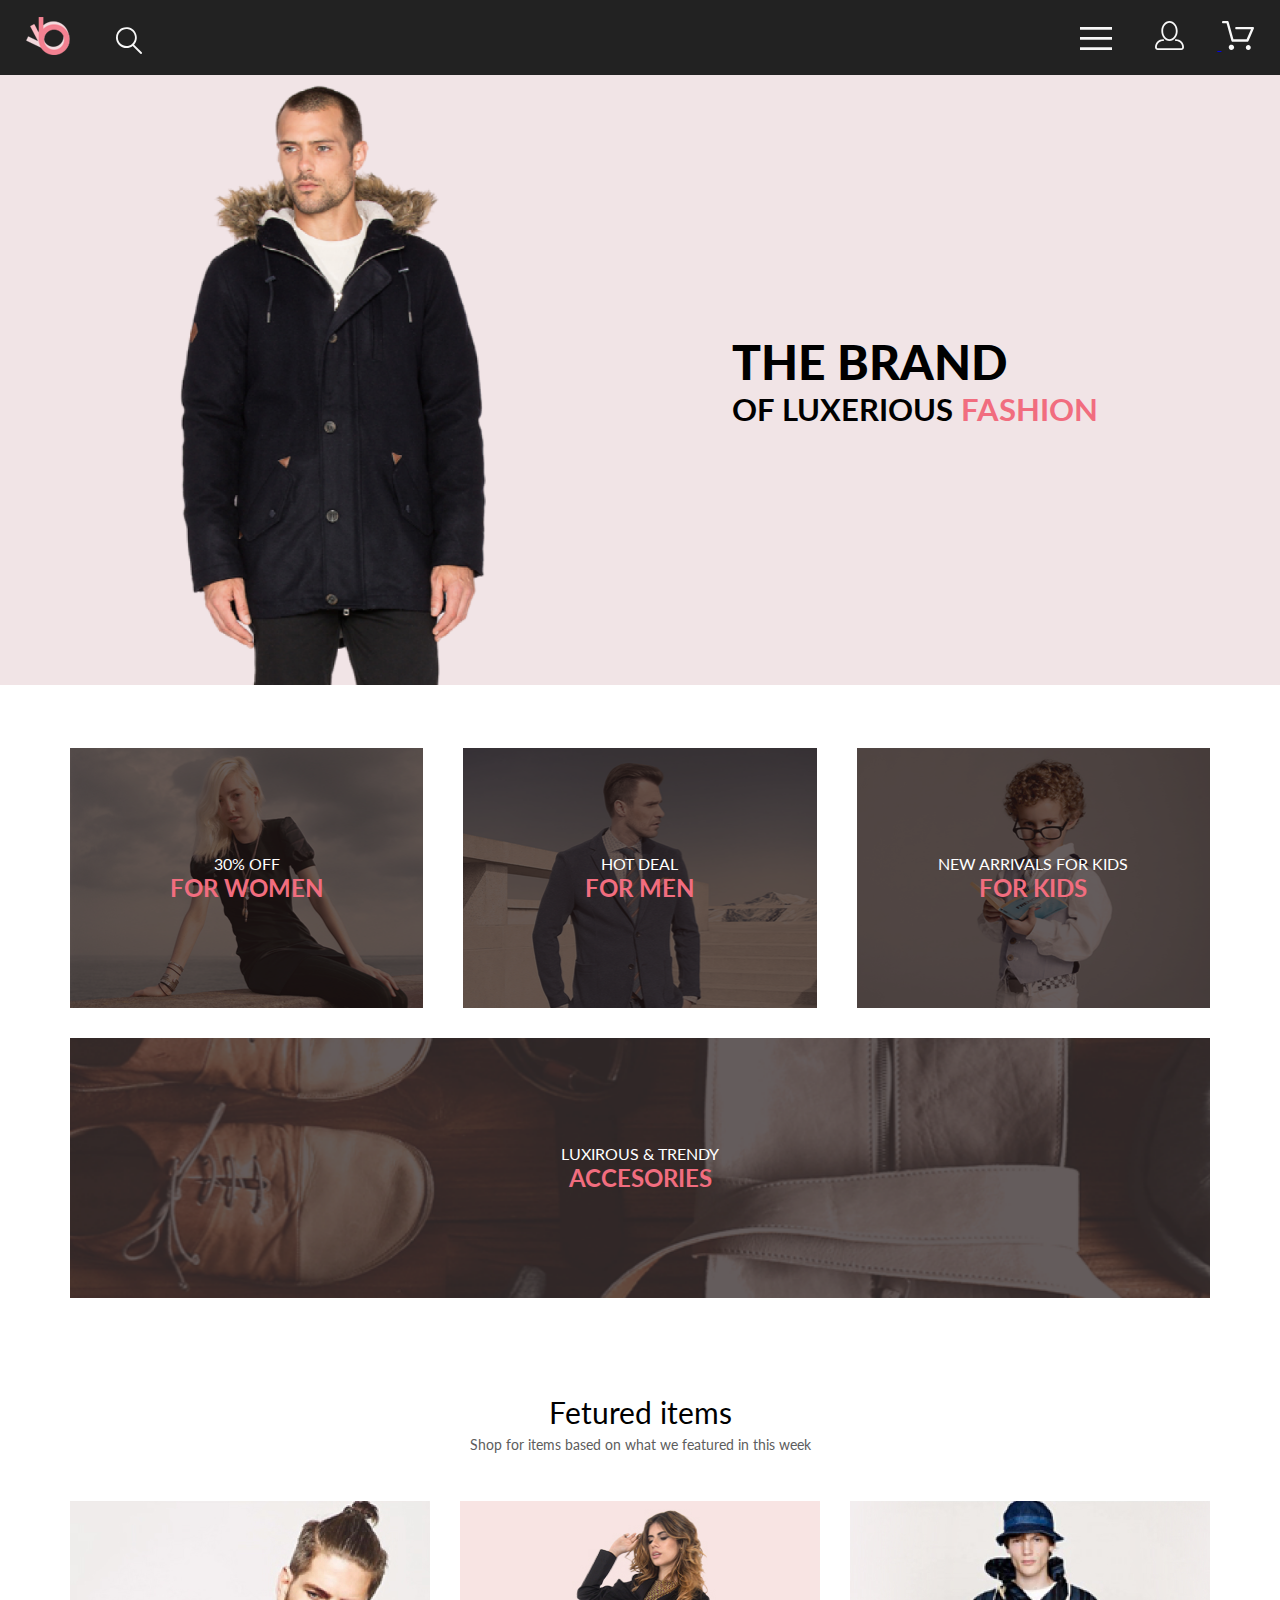
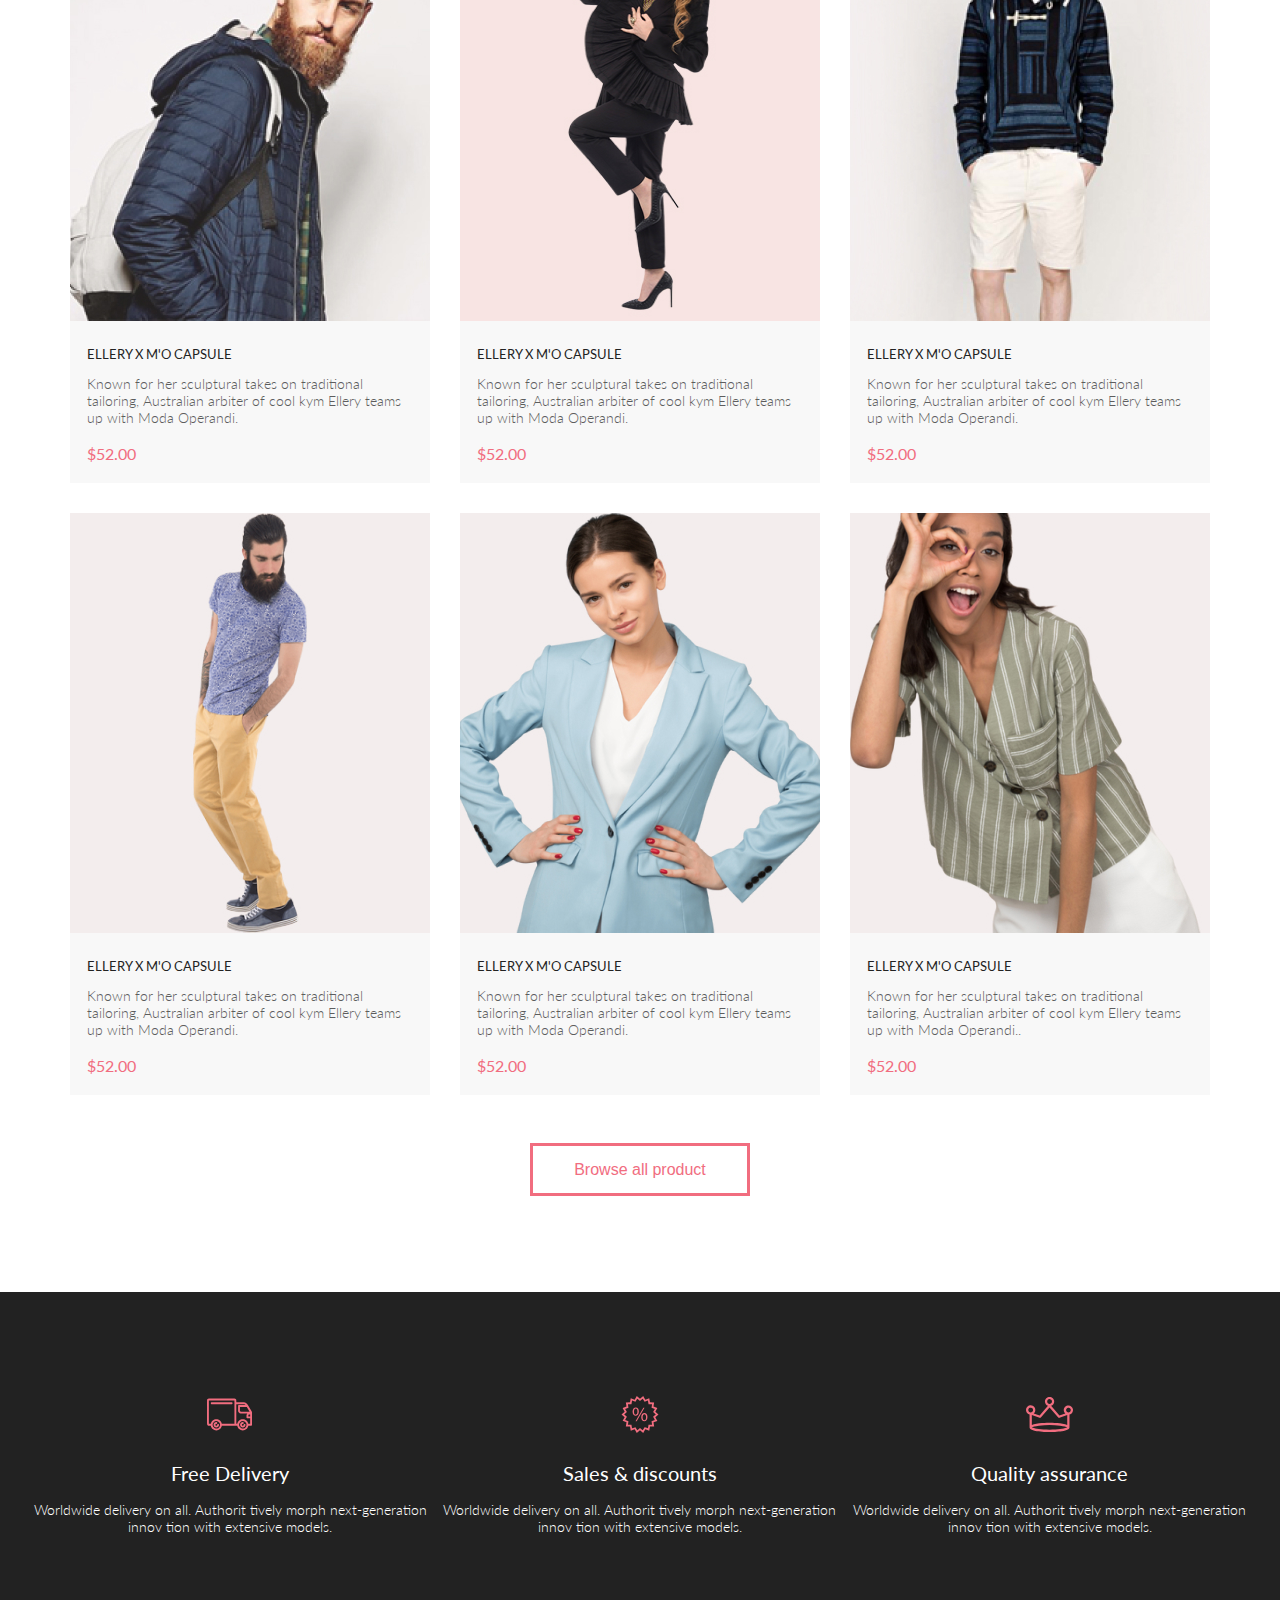
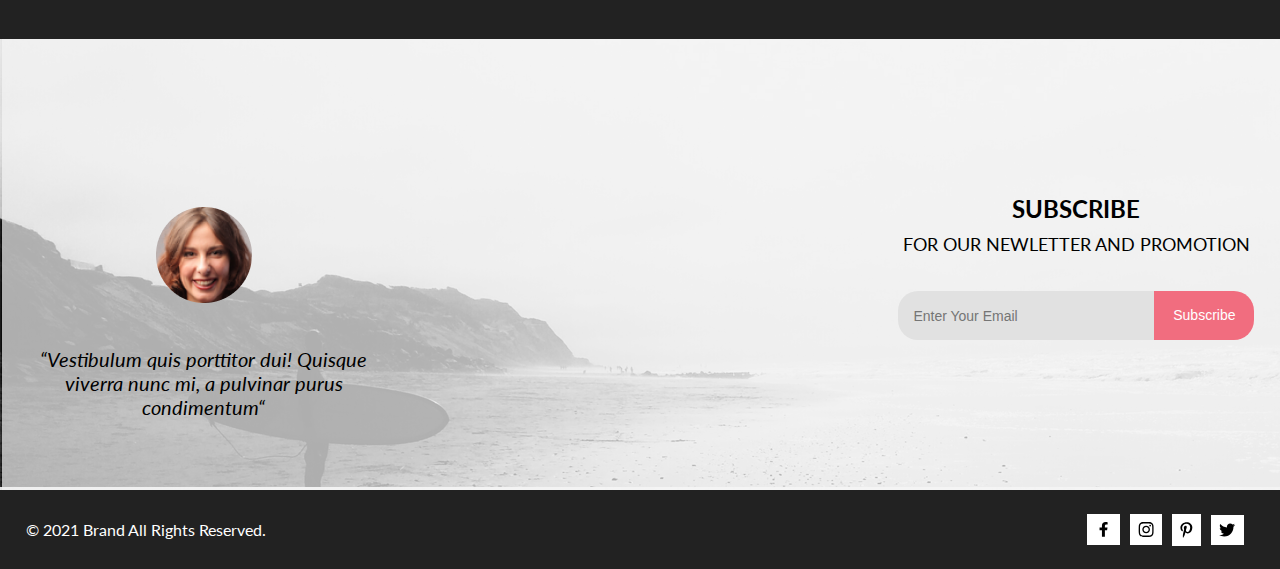
<file: index.html>
<!DOCTYPE html>
<html lang="en">

<head>
    <meta charset="UTF-8">
    <meta http-equiv="X-UA-Compatible" content="IE=edge">
    <meta name="viewport" content="width=device-width, initial-scale=1.0">
    <title>shop</title>
    <link rel="stylesheet" href="./css/style.css">
    <link rel="preconnect" href="https://fonts.gstatic.com">
    <link href="https://fonts.googleapis.com/css2?family=Lato:ital,wght@0,300;0,400;0,700;0,900;1,400&display=swap"
        rel="stylesheet">
</head>

<body>
    <header class="header">
        <div class="container header_container">
            <div>
                <img class="header_logo" src="./img/logo.svg" alt="logo" width="44" height="38">
                <svg class="header_search" width="27" height="28" viewBox="0 0 27 28"
                    xmlns="http://www.w3.org/2000/svg">
                    <path
                        d="M19.0596 17.6259C20.6713 15.8658 21.6282 13.6048 21.7698 11.2225C21.9113 8.84018 21.2288 6.48173 19.8369 4.54318C18.445 2.60463 16.4285 1.20404 14.126 0.576619C11.8234 -0.0508009 9.3751 0.13316 7.19217 1.09761C5.00923 2.06205 3.22463 3.74825 2.13804 5.87302C1.05145 7.9978 0.729054 10.4318 1.225 12.7661C1.72094 15.1005 3.00501 17.1932 4.86158 18.6927C6.71814 20.1922 9.03413 21.0072 11.4206 21.0009C13.673 21.004 15.8645 20.27 17.6606 18.9109L25.4086 26.7179C25.4941 26.807 25.5965 26.8781 25.7099 26.927C25.8232 26.9759 25.9452 27.0017 26.0686 27.0029C26.1923 27.0033 26.3148 26.9782 26.4283 26.9292C26.5419 26.8801 26.6441 26.8082 26.7286 26.7179C26.9025 26.537 26.9997 26.2958 26.9997 26.0449C26.9997 25.794 26.9025 25.5528 26.7286 25.3719L19.0596 17.6259ZM2.88662 10.5009C2.89946 8.81563 3.41094 7.17187 4.35659 5.77685C5.30224 4.38183 6.63972 3.29801 8.20044 2.662C9.76115 2.02599 11.4752 1.86627 13.1266 2.20298C14.7779 2.53969 16.2926 3.35775 17.4797 4.55404C18.6668 5.75033 19.4732 7.27129 19.7972 8.92519C20.1212 10.5791 19.9483 12.2919 19.3002 13.8476C18.6522 15.4034 17.5581 16.7325 16.1559 17.6674C14.7536 18.6023 13.1059 19.1011 11.4206 19.1009C9.14916 19.0901 6.97482 18.1784 5.37484 16.566C3.77486 14.9537 2.87998 12.7724 2.88662 10.5009Z" />
                </svg>

            </div>
            <div>
                <button type="button" class="header_button">
                    <svg class="header_button-burger" width="32" height="23" viewBox="0 0 32 23"
                        xmlns="http://www.w3.org/2000/svg">
                        <path d="M0 23V20.31H32V23H0ZM0 12.76V10.07H32V12.76H0ZM0 2.69V0H32V2.69H0Z" />
                    </svg>

                </button>
                <a href="./registration.html"><svg class="header_link" width="29" height="29" viewBox="0 0 29 29"
                        xmlns="http://www.w3.org/2000/svg">
                        <path
                            d="M14.5 19.937C19 19.937 22.656 15.464 22.656 9.968C22.656 4.472 19 0 14.5 0C13.3631 0.0217413 12.2463 0.303398 11.2351 0.823397C10.2239 1.34339 9.34507 2.08794 8.66602 3C7.12663 4.99573 6.30819 7.45381 6.34399 9.974C6.34399 15.465 10 19.937 14.5 19.937ZM14.5 1.813C18 1.813 20.844 5.472 20.844 9.969C20.844 14.466 17.998 18.125 14.5 18.125C11.002 18.125 8.15603 14.465 8.15503 9.969C8.15403 5.473 11 1.813 14.5 1.813ZM20.844 18.125C20.6036 18.125 20.373 18.2205 20.203 18.3905C20.033 18.5605 19.9375 18.7911 19.9375 19.0315C19.9375 19.2719 20.033 19.5025 20.203 19.6725C20.373 19.8425 20.6036 19.938 20.844 19.938C22.526 19.9399 24.1386 20.6088 25.3279 21.7982C26.5172 22.9875 27.1861 24.6 27.188 26.282C27.1875 26.5221 27.0918 26.7523 26.922 26.9221C26.7522 27.0918 26.5221 27.1875 26.282 27.188H2.71997C2.47985 27.1875 2.24975 27.0918 2.07996 26.9221C1.91016 26.7523 1.81449 26.5221 1.81396 26.282C1.81608 24.6001 2.48517 22.9877 3.67444 21.7985C4.86371 20.6092 6.47608 19.9401 8.15796 19.938C8.39824 19.938 8.62868 19.8425 8.79858 19.6726C8.96849 19.5027 9.06396 19.2723 9.06396 19.032C9.06396 18.7917 8.96849 18.5613 8.79858 18.3914C8.62868 18.2215 8.39824 18.126 8.15796 18.126C5.99541 18.1279 3.92201 18.9875 2.39258 20.5164C0.863144 22.0453 0.00264777 24.1185 0 26.281C0.000794067 27.0019 0.287502 27.693 0.797241 28.2027C1.30698 28.7125 1.99811 28.9992 2.71899 29H26.282C27.0027 28.9989 27.6936 28.7121 28.2031 28.2024C28.7126 27.6927 28.9992 27.0017 29 26.281C28.9974 24.1187 28.1372 22.0457 26.6083 20.5168C25.0793 18.9878 23.0063 18.1276 20.844 18.125Z" />
                    </svg>
                </a>
                <a href="./cart.html"><svg class="header_basret" width="33" height="29" viewBox="0 0 33 29"
                        xmlns="http://www.w3.org/2000/svg">
                        <path
                            d="M27.199 29C26.5512 28.9738 25.9396 28.6948 25.4952 28.2227C25.0509 27.7506 24.8094 27.1232 24.8225 26.475C24.8356 25.8269 25.1023 25.2097 25.5653 24.7559C26.0283 24.3022 26.6508 24.048 27.2991 24.048C27.9474 24.048 28.5697 24.3022 29.0327 24.7559C29.4957 25.2097 29.7624 25.8269 29.7755 26.475C29.7886 27.1232 29.5471 27.7506 29.1028 28.2227C28.6585 28.6948 28.0468 28.9738 27.399 29H27.199ZM7.75098 26.32C7.75098 25.79 7.90815 25.2718 8.20264 24.8311C8.49712 24.3904 8.91569 24.0469 9.4054 23.844C9.8951 23.6412 10.434 23.5881 10.9539 23.6915C11.4737 23.7949 11.9512 24.0502 12.326 24.425C12.7009 24.7998 12.9562 25.2773 13.0596 25.7972C13.163 26.317 13.1098 26.8559 12.907 27.3456C12.7041 27.8353 12.3606 28.2539 11.9199 28.5483C11.4792 28.8428 10.9611 29 10.431 29C10.0789 29.0003 9.73017 28.9311 9.40479 28.7966C9.0794 28.662 8.78374 28.4646 8.53467 28.2158C8.28559 27.9669 8.08805 27.6713 7.95325 27.3461C7.81844 27.0208 7.74902 26.6721 7.74902 26.32H7.75098ZM11.551 20.686C11.2916 20.6868 11.039 20.6024 10.8322 20.4457C10.6253 20.2891 10.4756 20.0689 10.406 19.819L5.573 2.36401H2.18005C1.86657 2.36401 1.56591 2.23947 1.34424 2.01781C1.12257 1.79614 0.998047 1.49549 0.998047 1.18201C0.998047 0.868519 1.12257 0.567873 1.34424 0.346205C1.56591 0.124537 1.86657 5.81268e-06 2.18005 5.81268e-06H6.46106C6.72055 -0.00080736 6.97309 0.0837201 7.17981 0.240568C7.38653 0.397416 7.53589 0.617884 7.60498 0.868006L12.438 18.323H25.616L29.999 8.27501H15.399C15.2409 8.27961 15.0834 8.25242 14.9359 8.19507C14.7884 8.13771 14.6539 8.05134 14.5404 7.94108C14.4269 7.83082 14.3366 7.69891 14.275 7.55315C14.2134 7.40739 14.1816 7.25075 14.1816 7.0925C14.1816 6.93426 14.2134 6.77762 14.275 6.63186C14.3366 6.4861 14.4269 6.35419 14.5404 6.24393C14.6539 6.13367 14.7884 6.0473 14.9359 5.98994C15.0834 5.93259 15.2409 5.90541 15.399 5.91001H31.812C32.0077 5.90996 32.2003 5.95866 32.3724 6.05172C32.5446 6.14478 32.6908 6.27926 32.798 6.44301C32.9058 6.60729 32.9714 6.79569 32.9889 6.99145C33.0063 7.18721 32.9752 7.38424 32.8981 7.565L27.493 19.977C27.4007 20.1876 27.249 20.3668 27.0565 20.4927C26.864 20.6186 26.6391 20.6858 26.4091 20.686H11.551Z" />
                    </svg>
                </a>
            </div>
        </div>
        <nav class="header_navigation">
            <h2 class="header-titlle">menu</h2>
            <ul class="header_navigation-list">
                <li><a class="header_sub-title" href="#">man</a>
                    <ul>
                        <li>accessories</li>
                        <li>bags</li>
                        <li>denim</li>
                        <li>t-shirts</li>
                    </ul>
                </li>
            </ul>
            <ul>
                <li><a href="#">woman</a>
                    <ul>
                        <li>accessories</li>
                        <li>jackets & coats</li>
                        <li>polos</li>
                        <li>t-shirts</li>
                        <li>shirts</li>
                    </ul>
                </li>
            </ul>
            <ul>
                <li><a href="#">kids</a>
                    <ul>
                        <li>accessories</li>
                        <li>jackets & coats</li>
                        <li>polos</li>
                        <li>t-shirts</li>
                        <li>shirts</li>
                        <li>bags</li>
                    </ul>
                </li>
            </ul>
        </nav>
    </header>

    <main>
        <section class="brand">
            <img class="brand_img" src="./img/man.png" alt="man" width="800" height="764">
            <div class="brand_title-container">
                <h1 class="brand_title"> the brand <span class="brand_sub-title"> of luxerious <span
                            class="brand_pink-sub-title"> fashion</span></span></h1>

            </div>
        </section>

        <section class=" container promotions">
            <h2 class="visually-hidden">stock</h2>
            <ul class="promotions_list">
                <li class="promotions_item promotions_item--women">

                    <p class="promotions_text"> 30% off </p>
                    <h3 class="promotions_title"> for women</h3>
                </li>

                <li class="promotions_item promotions_item--men">
                    <p class="promotions_text">hot deal </p>
                    <h3 class="promotions_title">for men</h3>
                </li>

                <li class="promotions_item promotions_item--kids">
                    <p class="promotions_text">new arrivals for kids </p>
                    <h3 class="promotions_title">for kids</h3>
                </li>

                <li class="promotions_item promotions_item--accesories">
                    <p class="promotions_text">luxirous & trendy </p>
                    <h3 class="promotions_title">accesories</h3>
                </li>
            </ul>
        </section>

        <section class="products container">
            <h2 class="products_title">Fetured items</h2>
            <div>
                <p class="products_text">Shop for items based on what we featured in this week</p>

            </div>
            <ul class="products_list">
                <li class="products_item product">
                    <a href="./commodity.html"><img class="product_img" src="./img/product1.jpg" alt="product1"
                            width="360" height="420"></a>
                    <div class="product_description">
                        <h4 class="product_title">ellery x m'o capsule</h4>
                        <p class="product_text">Known for her sculptural takes on traditional tailoring, Australian
                            arbiter
                            of cool kym Ellery
                            teams
                            up with Moda Operandi.</p>
                        <p class="product_price">$52.00</p>
                    </div>
                </li>
                <li class="products_item product">
                    <div class="product_img-cart">
                        <div> <img class="product_img" src="./img/product2.jpg" alt="product2" width="360" height="420">
                        </div>

                        <div class="product_button-overlay">
                            <button class="product_button">Add to Cart</button>
                        </div>
                    </div>
                    <div class="product_description">
                        <h4 class="product_title">ellery x m'o capsule</h4>
                        <p class="product_text">Known for her sculptural takes on traditional tailoring, Australian
                            arbiter
                            of cool kym Ellery
                            teams
                            up with Moda Operandi.</p>
                        <p class="product_price">$52.00</p>
                    </div>

                </li>
                <li class="products_item product">
                    <img class="product_img" src="./img/product3.jpg" alt="product3" width="360" height="420">

                    <div class="product_description">
                        <h4 class="product_title">ellery x m'o capsule</h4>
                        <p class="product_text">Known for her sculptural takes on traditional tailoring, Australian
                            arbiter
                            of cool kym Ellery
                            teams
                            up with Moda Operandi.</p>
                        <p class="product_price">$52.00</p>
                    </div>
                </li>
                <li class="products_item product">
                    <img class="product_img" src="./img/product4.jpg" alt="product4" width="360" height="420">
                    <div class="product_description">
                        <h4 class="product_title">ellery x m'o capsule</h4>
                        <p class="product_text">Known for her sculptural takes on traditional tailoring, Australian
                            arbiter
                            of cool kym Ellery
                            teams
                            up with Moda Operandi.</p>
                        <p class="product_price">$52.00</p>
                    </div>
                </li>
                <li class="products_item product">
                    <img class="product_img" src="./img/product5.jpg" alt="product5" width="360" height="420">
                    <div class="product_description">
                        <h4 class="product_title">ellery x m'o capsule</h4>
                        <p class="product_text">Known for her sculptural takes on traditional tailoring, Australian
                            arbiter
                            of cool kym Ellery
                            teams
                            up with Moda Operandi.</p>
                        <p class="product_price">$52.00</p>
                    </div>
                </li>
                <li class="products_item product">
                    <img class="product_img" src="./img/product6.jpg" alt="product6" width="360" height="420">
                    <div class="product_description">
                        <h4 class="product_title">ellery x m'o capsule</h4>
                        <p class="product_text">Known for her sculptural takes on traditional tailoring, Australian
                            arbiter
                            of cool kym Ellery
                            teams
                            up with Moda Operandi..</p>
                        <p class="product_price">$52.00</p>
                    </div>
                </li>
            </ul>
            <div class="products_button_bt">
                <button type="button" class="products_button">Вrowse all product</button>
            </div>
        </section>

        <section class="information">
            <h2 class="visually-hidden">information</h2>
            <ul class="information-list container">
                <li class="information-item">
                    <div class="information-description_img">
                        <img class="information-img" src="./img/car.svg" alt="car" width="46" height="37">
                    </div>
                    <div class="information-description">
                        <p class="information-title">Free Delivery</p>
                        <p class="information-text">Worldwide delivery on all. Authorit tively morph next-generation
                            innov
                            tion with extensive
                            models.</p>
                    </div>
                </li>
                <li class="information-item">
                    <div class="information-description_img">
                        <img class="information-img" src="./img/percent.svg" alt="percent" width="40" height="37">
                    </div>
                    <div class="information-description">
                        <p class="information-title">Sales & discounts</p>
                        <p class="information-text">Worldwide delivery on all. Authorit tively morph next-generation
                            innov
                            tion with extensive
                            models.</p>
                    </div>
                </li>
                <li class="information-item">
                    <div class="information-description_img">
                        <img class="information-img" src="./img/crown.svg" alt="crown" width="48" height="37">
                    </div>
                    <div class="information-description">
                        <p class="information-title">Quality assurance</p>
                        <p class="information-text">Worldwide delivery on all. Authorit tively morph next-generation
                            innov
                            tion with extensive
                            models.</p>
                    </div>
                </li>
            </ul>
        </section>
    </main>

    <footer class="footer">
        <div class="footer-container">
            <div class="container footer-container_items">
                <div class="footer-review">
                    <img class="footer-img" src="./img/review.png" alt="review" width="96" height="96">
                    <p class="footer-title">“Vestibulum quis porttitor dui! Quisque viverra nunc mi, a pulvinar
                        purus
                        condimentum“</p>
                </div>

                <div class="footer-connection">
                    <p class="footer-text_title">subscribe</p>
                    <p class="footer-text">for our newletter and promotion</p>
                    <div class="footer-form">

                        <input class="footer-form_input" type="email" name="email" id="subscribeEmail"
                            placeholder="Enter Your Email" required>
                        <button class="footer-form_button">Subscribe</button>
                    </div>
                </div>
            </div>
        </div>


        <div class="footer-copyrigh">
            <div class="footer-copyrigh_container container ">
                <div class="footer-copyright_text ">
                    <p>&copy; 2021 Brand All Rights Reserved.</p>
                </div>

                <div class="footer-network">

                    <svg class="footer-icon" width="17" height="15" viewBox="0 0 9 15"
                        xmlns="http://www.w3.org/2000/svg">
                        <path
                            d="M8.08836 8.28L8.50686 5.61602H5.89022V3.88729C5.89022 3.15847 6.25574 2.44806 7.42765 2.44806H8.61722V0.179975C8.61722 0.179975 7.53772 0 6.50561 0C4.35073 0 2.9422 1.27593 2.9422 3.5857V5.61602H0.546875V8.28H2.9422V14.72H5.89022V8.28H8.08836Z" />
                    </svg>
                    <svg class="footer-icon" width="16" height="15" viewBox="0 0 16 15"
                        xmlns="http://www.w3.org/2000/svg">
                        <path
                            d="M8.13897 3.68159C6.02383 3.68159 4.31774 5.38491 4.31774 7.49663C4.31774 9.60835 6.02383 11.3117 8.13897 11.3117C10.2541 11.3117 11.9602 9.60835 11.9602 7.49663C11.9602 5.38491 10.2541 3.68159 8.13897 3.68159ZM8.13897 9.9769C6.77211 9.9769 5.65467 8.8646 5.65467 7.49663C5.65467 6.12866 6.76878 5.01636 8.13897 5.01636C9.50915 5.01636 10.6233 6.12866 10.6233 7.49663C10.6233 8.8646 9.50583 9.9769 8.13897 9.9769ZM13.0078 3.52554C13.0078 4.02026 12.6087 4.41538 12.1165 4.41538C11.621 4.41538 11.2252 4.01694 11.2252 3.52554C11.2252 3.03413 11.6243 2.63569 12.1165 2.63569C12.6087 2.63569 13.0078 3.03413 13.0078 3.52554ZM15.5386 4.42866C15.4821 3.23667 15.2094 2.18081 14.3347 1.31089C13.4634 0.440967 12.4058 0.168701 11.2119 0.108936C9.9814 0.039209 6.29321 0.039209 5.0627 0.108936C3.8721 0.165381 2.81453 0.437646 1.93987 1.30757C1.06522 2.17749 0.795836 3.23335 0.735973 4.42534C0.666134 5.65386 0.666134 9.33608 0.735973 10.5646C0.79251 11.7566 1.06522 12.8124 1.93987 13.6824C2.81453 14.5523 3.86878 14.8246 5.0627 14.8843C6.29321 14.9541 9.9814 14.9541 11.2119 14.8843C12.4058 14.8279 13.4634 14.5556 14.3347 13.6824C15.2061 12.8124 15.4788 11.7566 15.5386 10.5646C15.6085 9.33608 15.6085 5.65718 15.5386 4.42866ZM13.949 11.8828C13.6895 12.5335 13.1874 13.0349 12.5322 13.2972C11.5511 13.6857 9.22314 13.596 8.13897 13.596C7.05479 13.596 4.72348 13.6824 3.74573 13.2972C3.09389 13.0382 2.59171 12.5369 2.32898 11.8828C1.93987 10.9033 2.02967 8.57905 2.02967 7.49663C2.02967 6.41421 1.9432 4.08667 2.32898 3.1105C2.58838 2.45972 3.09056 1.95835 3.74573 1.69604C4.7268 1.30757 7.05479 1.39722 8.13897 1.39722C9.22314 1.39722 11.5545 1.31089 12.5322 1.69604C13.184 1.95503 13.6862 2.4564 13.949 3.1105C14.3381 4.08999 14.2483 6.41421 14.2483 7.49663C14.2483 8.57905 14.3381 10.9066 13.949 11.8828Z" />
                    </svg>
                    <svg class="footer-icon" width="13" height="16" viewBox="0 0 13 16"
                        xmlns="http://www.w3.org/2000/svg">
                        <path
                            d="M6.74032 0.203125C3.55564 0.203125 0.408203 2.34063 0.408203 5.8C0.408203 8 1.63738 9.25 2.38233 9.25C2.68963 9.25 2.86655 8.3875 2.86655 8.14375C2.86655 7.85313 2.13091 7.23438 2.13091 6.025C2.13091 3.5125 4.03055 1.73125 6.4889 1.73125C8.60271 1.73125 10.1671 2.94062 10.1671 5.1625C10.1671 6.82187 9.50597 9.93437 7.36422 9.93437C6.59133 9.93437 5.93018 9.37187 5.93018 8.56563C5.93018 7.38438 6.74963 6.24062 6.74963 5.02187C6.74963 2.95312 3.835 3.32812 3.835 5.82812C3.835 6.35313 3.90018 6.93437 4.13298 7.4125C3.70463 9.26875 2.82931 12.0344 2.82931 13.9469C2.82931 14.5375 2.91311 15.1188 2.96899 15.7094C3.07452 15.8281 3.02175 15.8156 3.18316 15.7563C4.74757 13.6 4.69169 13.1781 5.3994 10.3562C5.78119 11.0875 6.76826 11.4812 7.55046 11.4812C10.8469 11.4812 12.3275 8.24688 12.3275 5.33125C12.3275 2.22813 9.66427 0.203125 6.74032 0.203125Z" />
                    </svg>
                    <svg class="footer-icon" width="17" height="14" viewBox="0 0 17 14"
                        xmlns="http://www.w3.org/2000/svg">
                        <path
                            d="M14.417 3.74052C14.427 3.88264 14.427 4.0248 14.427 4.16692C14.427 8.50192 11.1498 13.4969 5.15986 13.4969C3.31448 13.4969 1.60022 12.9588 0.158203 12.0248C0.420396 12.0552 0.67247 12.0654 0.944752 12.0654C2.46741 12.0654 3.8691 11.5476 4.98843 10.6644C3.5565 10.6339 2.3565 9.68977 1.94305 8.39027C2.14475 8.4207 2.34642 8.44102 2.5582 8.44102C2.85063 8.44102 3.14308 8.40039 3.41533 8.32936C1.92291 8.02477 0.803551 6.70498 0.803551 5.11108V5.07048C1.23715 5.31414 1.74139 5.46642 2.2758 5.4867C1.39849 4.89786 0.823727 3.8928 0.823727 2.75573C0.823727 2.14661 0.985041 1.58823 1.26741 1.10092C2.87077 3.09077 5.28086 4.39023 7.98334 4.53239C7.93293 4.28873 7.90266 4.03495 7.90266 3.78114C7.90266 1.97402 9.35477 0.501953 11.1598 0.501953C12.0976 0.501953 12.9446 0.897891 13.5396 1.53748C14.2757 1.39536 14.9816 1.12123 15.6068 0.745609C15.3648 1.50705 14.8505 2.14664 14.1749 2.5527C14.8304 2.48167 15.4657 2.29889 16.0505 2.04511C15.6069 2.69483 15.0522 3.27348 14.417 3.74052Z" />
                    </svg>

                </div>
            </div>
        </div>
    </footer>
</body>

</html>
</file>
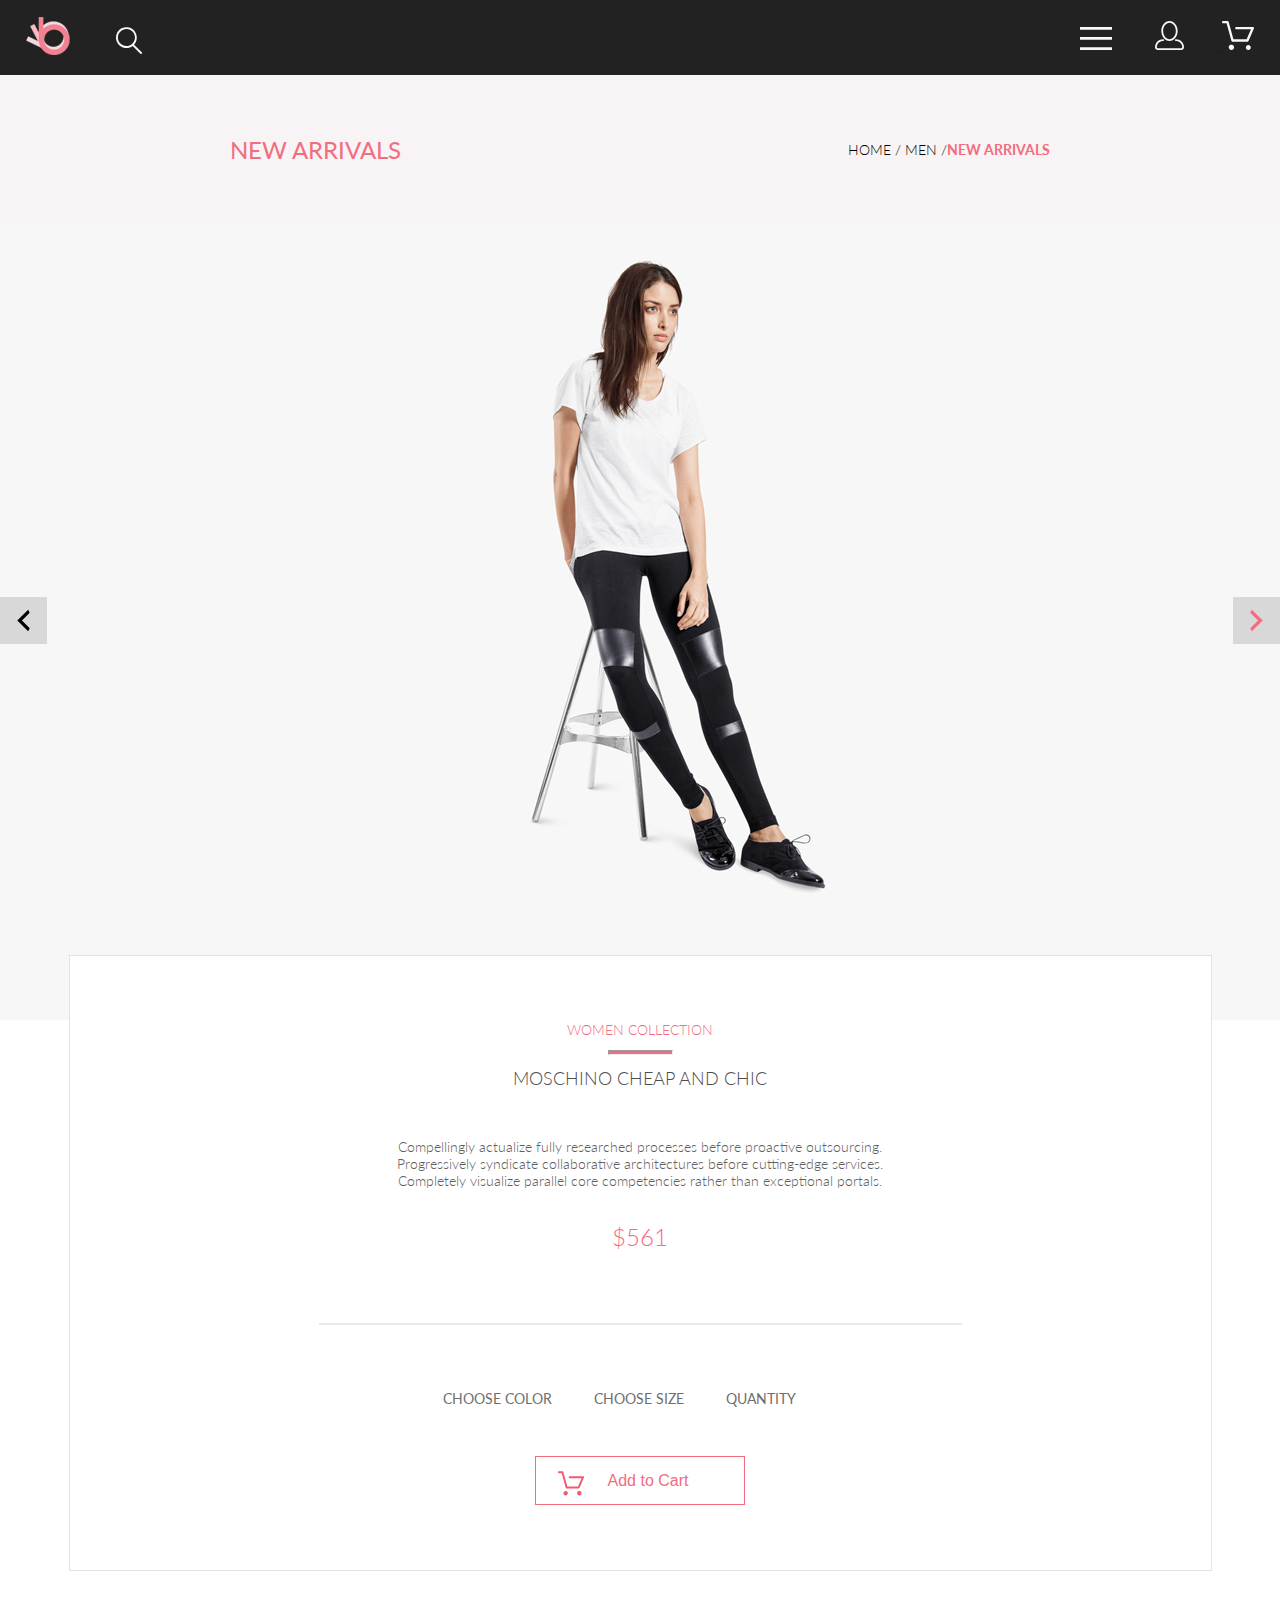
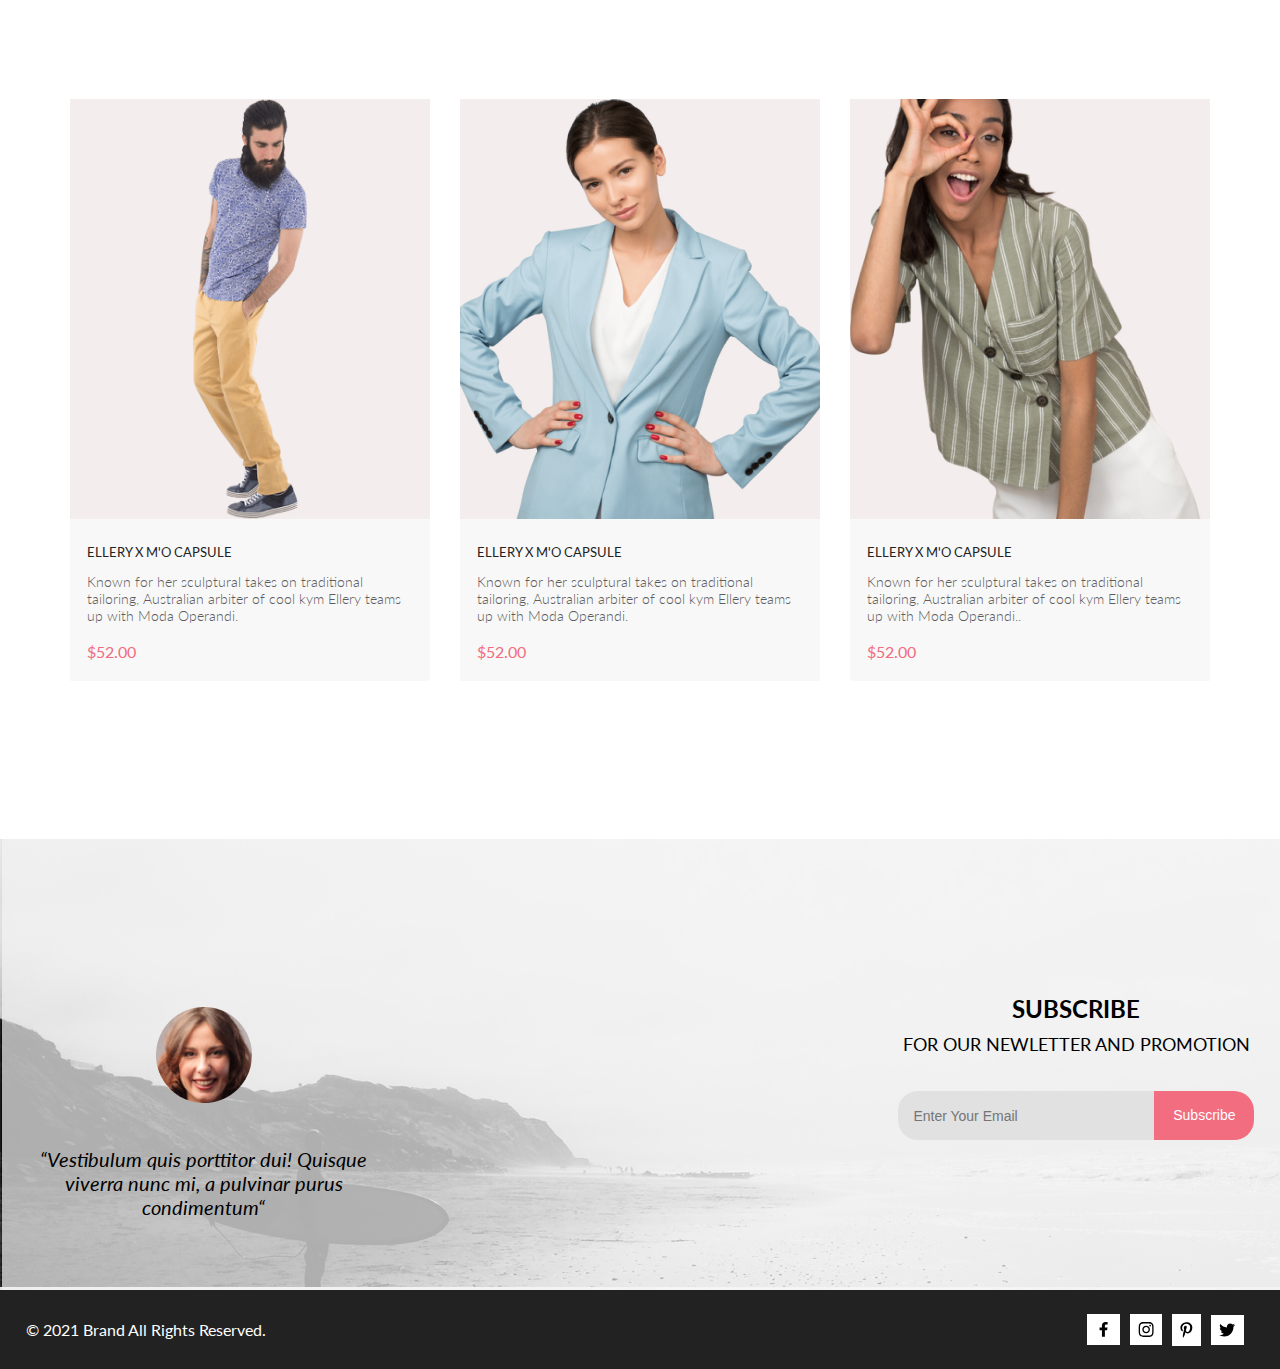
<file: commodity.html>
<!DOCTYPE html>
<html lang="en">

<head>
    <meta charset="UTF-8">
    <meta http-equiv="X-UA-Compatible" content="IE=edge">
    <meta name="viewport" content="width=device-width, initial-scale=1.0">
    <title>shop</title>
    <link rel="stylesheet" href="./css/reset.css">
    <link rel="stylesheet" href="./css/style.css">
    <link rel="preconnect" href="https://fonts.gstatic.com">
    <link href="https://fonts.googleapis.com/css2?family=Lato:ital,wght@0,300;0,400;0,700;0,900;1,400&display=swap"
        rel="stylesheet">
</head>

<body>
    <header class="header">
        <div class="container header_container">
            <div>
                <a href="./index.html"> <img class="header_logo" src="./img/logo.svg" alt="logo" width="44"
                        height="38"></a>
                <svg class="header_search" width="27" height="28" viewBox="0 0 27 28"
                    xmlns="http://www.w3.org/2000/svg">
                    <path
                        d="M19.0596 17.6259C20.6713 15.8658 21.6282 13.6048 21.7698 11.2225C21.9113 8.84018 21.2288 6.48173 19.8369 4.54318C18.445 2.60463 16.4285 1.20404 14.126 0.576619C11.8234 -0.0508009 9.3751 0.13316 7.19217 1.09761C5.00923 2.06205 3.22463 3.74825 2.13804 5.87302C1.05145 7.9978 0.729054 10.4318 1.225 12.7661C1.72094 15.1005 3.00501 17.1932 4.86158 18.6927C6.71814 20.1922 9.03413 21.0072 11.4206 21.0009C13.673 21.004 15.8645 20.27 17.6606 18.9109L25.4086 26.7179C25.4941 26.807 25.5965 26.8781 25.7099 26.927C25.8232 26.9759 25.9452 27.0017 26.0686 27.0029C26.1923 27.0033 26.3148 26.9782 26.4283 26.9292C26.5419 26.8801 26.6441 26.8082 26.7286 26.7179C26.9025 26.537 26.9997 26.2958 26.9997 26.0449C26.9997 25.794 26.9025 25.5528 26.7286 25.3719L19.0596 17.6259ZM2.88662 10.5009C2.89946 8.81563 3.41094 7.17187 4.35659 5.77685C5.30224 4.38183 6.63972 3.29801 8.20044 2.662C9.76115 2.02599 11.4752 1.86627 13.1266 2.20298C14.7779 2.53969 16.2926 3.35775 17.4797 4.55404C18.6668 5.75033 19.4732 7.27129 19.7972 8.92519C20.1212 10.5791 19.9483 12.2919 19.3002 13.8476C18.6522 15.4034 17.5581 16.7325 16.1559 17.6674C14.7536 18.6023 13.1059 19.1011 11.4206 19.1009C9.14916 19.0901 6.97482 18.1784 5.37484 16.566C3.77486 14.9537 2.87998 12.7724 2.88662 10.5009Z" />
                </svg>

            </div>
            <div>
                <button type="button" class="header_button">
                    <svg class="header_button-burger" width="32" height="23" viewBox="0 0 32 23"
                        xmlns="http://www.w3.org/2000/svg">
                        <path d="M0 23V20.31H32V23H0ZM0 12.76V10.07H32V12.76H0ZM0 2.69V0H32V2.69H0Z" />
                    </svg>

                </button>
                <a href="./registration.html"><svg class="header_link" width="29" height="29" viewBox="0 0 29 29"
                        xmlns="http://www.w3.org/2000/svg">
                        <path
                            d="M14.5 19.937C19 19.937 22.656 15.464 22.656 9.968C22.656 4.472 19 0 14.5 0C13.3631 0.0217413 12.2463 0.303398 11.2351 0.823397C10.2239 1.34339 9.34507 2.08794 8.66602 3C7.12663 4.99573 6.30819 7.45381 6.34399 9.974C6.34399 15.465 10 19.937 14.5 19.937ZM14.5 1.813C18 1.813 20.844 5.472 20.844 9.969C20.844 14.466 17.998 18.125 14.5 18.125C11.002 18.125 8.15603 14.465 8.15503 9.969C8.15403 5.473 11 1.813 14.5 1.813ZM20.844 18.125C20.6036 18.125 20.373 18.2205 20.203 18.3905C20.033 18.5605 19.9375 18.7911 19.9375 19.0315C19.9375 19.2719 20.033 19.5025 20.203 19.6725C20.373 19.8425 20.6036 19.938 20.844 19.938C22.526 19.9399 24.1386 20.6088 25.3279 21.7982C26.5172 22.9875 27.1861 24.6 27.188 26.282C27.1875 26.5221 27.0918 26.7523 26.922 26.9221C26.7522 27.0918 26.5221 27.1875 26.282 27.188H2.71997C2.47985 27.1875 2.24975 27.0918 2.07996 26.9221C1.91016 26.7523 1.81449 26.5221 1.81396 26.282C1.81608 24.6001 2.48517 22.9877 3.67444 21.7985C4.86371 20.6092 6.47608 19.9401 8.15796 19.938C8.39824 19.938 8.62868 19.8425 8.79858 19.6726C8.96849 19.5027 9.06396 19.2723 9.06396 19.032C9.06396 18.7917 8.96849 18.5613 8.79858 18.3914C8.62868 18.2215 8.39824 18.126 8.15796 18.126C5.99541 18.1279 3.92201 18.9875 2.39258 20.5164C0.863144 22.0453 0.00264777 24.1185 0 26.281C0.000794067 27.0019 0.287502 27.693 0.797241 28.2027C1.30698 28.7125 1.99811 28.9992 2.71899 29H26.282C27.0027 28.9989 27.6936 28.7121 28.2031 28.2024C28.7126 27.6927 28.9992 27.0017 29 26.281C28.9974 24.1187 28.1372 22.0457 26.6083 20.5168C25.0793 18.9878 23.0063 18.1276 20.844 18.125Z" />
                    </svg>
                </a>
                <a href="./cart.html"><svg class="header_basret" width="33" height="29" viewBox="0 0 33 29"
                        xmlns="http://www.w3.org/2000/svg">
                        <path
                            d="M27.199 29C26.5512 28.9738 25.9396 28.6948 25.4952 28.2227C25.0509 27.7506 24.8094 27.1232 24.8225 26.475C24.8356 25.8269 25.1023 25.2097 25.5653 24.7559C26.0283 24.3022 26.6508 24.048 27.2991 24.048C27.9474 24.048 28.5697 24.3022 29.0327 24.7559C29.4957 25.2097 29.7624 25.8269 29.7755 26.475C29.7886 27.1232 29.5471 27.7506 29.1028 28.2227C28.6585 28.6948 28.0468 28.9738 27.399 29H27.199ZM7.75098 26.32C7.75098 25.79 7.90815 25.2718 8.20264 24.8311C8.49712 24.3904 8.91569 24.0469 9.4054 23.844C9.8951 23.6412 10.434 23.5881 10.9539 23.6915C11.4737 23.7949 11.9512 24.0502 12.326 24.425C12.7009 24.7998 12.9562 25.2773 13.0596 25.7972C13.163 26.317 13.1098 26.8559 12.907 27.3456C12.7041 27.8353 12.3606 28.2539 11.9199 28.5483C11.4792 28.8428 10.9611 29 10.431 29C10.0789 29.0003 9.73017 28.9311 9.40479 28.7966C9.0794 28.662 8.78374 28.4646 8.53467 28.2158C8.28559 27.9669 8.08805 27.6713 7.95325 27.3461C7.81844 27.0208 7.74902 26.6721 7.74902 26.32H7.75098ZM11.551 20.686C11.2916 20.6868 11.039 20.6024 10.8322 20.4457C10.6253 20.2891 10.4756 20.0689 10.406 19.819L5.573 2.36401H2.18005C1.86657 2.36401 1.56591 2.23947 1.34424 2.01781C1.12257 1.79614 0.998047 1.49549 0.998047 1.18201C0.998047 0.868519 1.12257 0.567873 1.34424 0.346205C1.56591 0.124537 1.86657 5.81268e-06 2.18005 5.81268e-06H6.46106C6.72055 -0.00080736 6.97309 0.0837201 7.17981 0.240568C7.38653 0.397416 7.53589 0.617884 7.60498 0.868006L12.438 18.323H25.616L29.999 8.27501H15.399C15.2409 8.27961 15.0834 8.25242 14.9359 8.19507C14.7884 8.13771 14.6539 8.05134 14.5404 7.94108C14.4269 7.83082 14.3366 7.69891 14.275 7.55315C14.2134 7.40739 14.1816 7.25075 14.1816 7.0925C14.1816 6.93426 14.2134 6.77762 14.275 6.63186C14.3366 6.4861 14.4269 6.35419 14.5404 6.24393C14.6539 6.13367 14.7884 6.0473 14.9359 5.98994C15.0834 5.93259 15.2409 5.90541 15.399 5.91001H31.812C32.0077 5.90996 32.2003 5.95866 32.3724 6.05172C32.5446 6.14478 32.6908 6.27926 32.798 6.44301C32.9058 6.60729 32.9714 6.79569 32.9889 6.99145C33.0063 7.18721 32.9752 7.38424 32.8981 7.565L27.493 19.977C27.4007 20.1876 27.249 20.3668 27.0565 20.4927C26.864 20.6186 26.6391 20.6858 26.4091 20.686H11.551Z" />
                    </svg>
                </a>
            </div>
        </div>
        <nav class="header_navigation">
            <h2 class="header-titlle">menu</h2>
            <ul class="header_navigation-list">
                <li><a class="header_sub-title" href="#">man</a>
                    <ul>
                        <li>accessories</li>
                        <li>bags</li>
                        <li>denim</li>
                        <li>t-shirts</li>
                    </ul>
                </li>
            </ul>
            <ul>
                <li><a href="#">woman</a>
                    <ul>
                        <li>accessories</li>
                        <li>jackets & coats</li>
                        <li>polos</li>
                        <li>t-shirts</li>
                        <li>shirts</li>
                    </ul>
                </li>
            </ul>
            <ul>
                <li><a href="#">kids</a>
                    <ul>
                        <li>accessories</li>
                        <li>jackets & coats</li>
                        <li>polos</li>
                        <li>t-shirts</li>
                        <li>shirts</li>
                        <li>bags</li>
                    </ul>
                </li>
            </ul>
        </nav>
    </header>

    <main class="commodity">

        <section class="commodity-blok">
            <h1 class="commodity-title">NEW ARRIVALS</h1>

            <section class="commodity-transition">
                <h2 class="visually-hidden">transition</h2>
                <p class="commodity-transition_text"> HOME / MEN /</p>
                <p class="commodity-transition_title">NEW ARRIVALS</p>
            </section>
        </section>

        <section class="commodity-foto">
            <h2 class="visually-hidden">foto</h2>
            <div>
                <button class="commodity-foto_button1"></button>
            </div>
            <div>
                <img class="commodity-foto_img" src="./img/commodity.jpg" alt="commodity" width="597" height="724">
            </div>
            <div class="commodity-foto_block">
                <button class="commodity-foto_button2"></button>
            </div>
        </section>

        <section class="commodity-parameters container">
            <h2 class="commodity-parameters_title">WOMEN COLLECTION</h2>
            <hr class="commodity-parameters_line">
            <h3 class="commodity-parameters_titleNew">MOSCHINO CHEAP AND CHIC</h3>
            <p class="commodity-parameters_text">Compellingly actualize fully researched processes before proactive
                outsourcing. Progressively syndicate
                collaborative architectures before cutting-edge services. Completely visualize parallel core
                competencies rather than exceptional portals.</p>
            <p class="commodity-parameters_price">$561 </p>
            <hr class="commodity-parameters_lineNew">
            <ul class="commodity-parameters_choice">
                <li class="commodity-parameters_choiceNew"> CHOOSE COLOR </li>
                <li class="commodity-parameters_choiceNew">CHOOSE SIZE</li>
                <li class="commodity-parameters_choiceNew">QUANTITY</li>
            </ul>
            <button class="commodity-parameters_button">Add to Cart</button>

        </section>


        <div class="commodity-product">
            <section class="products container">

                <ul class="products_list">

                    <li class="products_item product">
                        <img class="product_img" src="./img/product4.jpg" alt="product4" width="360" height="420">
                        <div class="product_description">
                            <h4 class="product_title">ellery x m'o capsule</h4>
                            <p class="product_text">Known for her sculptural takes on traditional tailoring, Australian
                                arbiter
                                of cool kym Ellery
                                teams
                                up with Moda Operandi.</p>
                            <p class="product_price">$52.00</p>
                        </div>
                    </li>
                    <li class="products_item product">
                        <img class="product_img" src="./img/product5.jpg" alt="product5" width="360" height="420">
                        <div class="product_description">
                            <h4 class="product_title">ellery x m'o capsule</h4>
                            <p class="product_text">Known for her sculptural takes on traditional tailoring, Australian
                                arbiter
                                of cool kym Ellery
                                teams
                                up with Moda Operandi.</p>
                            <p class="product_price">$52.00</p>
                        </div>
                    </li>
                    <li class="products_item product">
                        <img class="product_img" src="./img/product6.jpg" alt="product6" width="360" height="420">
                        <div class="product_description">
                            <h4 class="product_title">ellery x m'o capsule</h4>
                            <p class="product_text">Known for her sculptural takes on traditional tailoring, Australian
                                arbiter
                                of cool kym Ellery
                                teams
                                up with Moda Operandi..</p>
                            <p class="product_price">$52.00</p>
                        </div>
                    </li>
                </ul>
            </section>
        </div>
    </main>
    <footer class="footer">
        <div class="footer-container">
            <div class="container footer-container_items">
                <div class="footer-review">
                    <img class="footer-img" src="./img/review.png" alt="review" width="96" height="96">
                    <p class="footer-title">“Vestibulum quis porttitor dui! Quisque viverra nunc mi, a pulvinar
                        purus
                        condimentum“</p>
                </div>

                <div class="footer-connection">
                    <p class="footer-text_title">subscribe</p>
                    <p class="footer-text">for our newletter and promotion</p>
                    <div class="footer-form">

                        <input class="footer-form_input" type="email" name="email" id="subscribeEmail"
                            placeholder="Enter Your Email" required>
                        <button class="footer-form_button">Subscribe</button>
                    </div>
                </div>
            </div>
        </div>


        <div class="footer-copyrigh">
            <div class="footer-copyrigh_container container ">
                <div class="footer-copyright_text ">
                    <p>&copy; 2021 Brand All Rights Reserved.</p>
                </div>

                <div class="footer-network">

                    <svg class="footer-icon" width="17" height="15" viewBox="0 0 9 15"
                        xmlns="http://www.w3.org/2000/svg">
                        <path
                            d="M8.08836 8.28L8.50686 5.61602H5.89022V3.88729C5.89022 3.15847 6.25574 2.44806 7.42765 2.44806H8.61722V0.179975C8.61722 0.179975 7.53772 0 6.50561 0C4.35073 0 2.9422 1.27593 2.9422 3.5857V5.61602H0.546875V8.28H2.9422V14.72H5.89022V8.28H8.08836Z" />
                    </svg>
                    <svg class="footer-icon" width="16" height="15" viewBox="0 0 16 15"
                        xmlns="http://www.w3.org/2000/svg">
                        <path
                            d="M8.13897 3.68159C6.02383 3.68159 4.31774 5.38491 4.31774 7.49663C4.31774 9.60835 6.02383 11.3117 8.13897 11.3117C10.2541 11.3117 11.9602 9.60835 11.9602 7.49663C11.9602 5.38491 10.2541 3.68159 8.13897 3.68159ZM8.13897 9.9769C6.77211 9.9769 5.65467 8.8646 5.65467 7.49663C5.65467 6.12866 6.76878 5.01636 8.13897 5.01636C9.50915 5.01636 10.6233 6.12866 10.6233 7.49663C10.6233 8.8646 9.50583 9.9769 8.13897 9.9769ZM13.0078 3.52554C13.0078 4.02026 12.6087 4.41538 12.1165 4.41538C11.621 4.41538 11.2252 4.01694 11.2252 3.52554C11.2252 3.03413 11.6243 2.63569 12.1165 2.63569C12.6087 2.63569 13.0078 3.03413 13.0078 3.52554ZM15.5386 4.42866C15.4821 3.23667 15.2094 2.18081 14.3347 1.31089C13.4634 0.440967 12.4058 0.168701 11.2119 0.108936C9.9814 0.039209 6.29321 0.039209 5.0627 0.108936C3.8721 0.165381 2.81453 0.437646 1.93987 1.30757C1.06522 2.17749 0.795836 3.23335 0.735973 4.42534C0.666134 5.65386 0.666134 9.33608 0.735973 10.5646C0.79251 11.7566 1.06522 12.8124 1.93987 13.6824C2.81453 14.5523 3.86878 14.8246 5.0627 14.8843C6.29321 14.9541 9.9814 14.9541 11.2119 14.8843C12.4058 14.8279 13.4634 14.5556 14.3347 13.6824C15.2061 12.8124 15.4788 11.7566 15.5386 10.5646C15.6085 9.33608 15.6085 5.65718 15.5386 4.42866ZM13.949 11.8828C13.6895 12.5335 13.1874 13.0349 12.5322 13.2972C11.5511 13.6857 9.22314 13.596 8.13897 13.596C7.05479 13.596 4.72348 13.6824 3.74573 13.2972C3.09389 13.0382 2.59171 12.5369 2.32898 11.8828C1.93987 10.9033 2.02967 8.57905 2.02967 7.49663C2.02967 6.41421 1.9432 4.08667 2.32898 3.1105C2.58838 2.45972 3.09056 1.95835 3.74573 1.69604C4.7268 1.30757 7.05479 1.39722 8.13897 1.39722C9.22314 1.39722 11.5545 1.31089 12.5322 1.69604C13.184 1.95503 13.6862 2.4564 13.949 3.1105C14.3381 4.08999 14.2483 6.41421 14.2483 7.49663C14.2483 8.57905 14.3381 10.9066 13.949 11.8828Z" />
                    </svg>
                    <svg class="footer-icon" width="13" height="16" viewBox="0 0 13 16"
                        xmlns="http://www.w3.org/2000/svg">
                        <path
                            d="M6.74032 0.203125C3.55564 0.203125 0.408203 2.34063 0.408203 5.8C0.408203 8 1.63738 9.25 2.38233 9.25C2.68963 9.25 2.86655 8.3875 2.86655 8.14375C2.86655 7.85313 2.13091 7.23438 2.13091 6.025C2.13091 3.5125 4.03055 1.73125 6.4889 1.73125C8.60271 1.73125 10.1671 2.94062 10.1671 5.1625C10.1671 6.82187 9.50597 9.93437 7.36422 9.93437C6.59133 9.93437 5.93018 9.37187 5.93018 8.56563C5.93018 7.38438 6.74963 6.24062 6.74963 5.02187C6.74963 2.95312 3.835 3.32812 3.835 5.82812C3.835 6.35313 3.90018 6.93437 4.13298 7.4125C3.70463 9.26875 2.82931 12.0344 2.82931 13.9469C2.82931 14.5375 2.91311 15.1188 2.96899 15.7094C3.07452 15.8281 3.02175 15.8156 3.18316 15.7563C4.74757 13.6 4.69169 13.1781 5.3994 10.3562C5.78119 11.0875 6.76826 11.4812 7.55046 11.4812C10.8469 11.4812 12.3275 8.24688 12.3275 5.33125C12.3275 2.22813 9.66427 0.203125 6.74032 0.203125Z" />
                    </svg>
                    <svg class="footer-icon" width="17" height="14" viewBox="0 0 17 14"
                        xmlns="http://www.w3.org/2000/svg">
                        <path
                            d="M14.417 3.74052C14.427 3.88264 14.427 4.0248 14.427 4.16692C14.427 8.50192 11.1498 13.4969 5.15986 13.4969C3.31448 13.4969 1.60022 12.9588 0.158203 12.0248C0.420396 12.0552 0.67247 12.0654 0.944752 12.0654C2.46741 12.0654 3.8691 11.5476 4.98843 10.6644C3.5565 10.6339 2.3565 9.68977 1.94305 8.39027C2.14475 8.4207 2.34642 8.44102 2.5582 8.44102C2.85063 8.44102 3.14308 8.40039 3.41533 8.32936C1.92291 8.02477 0.803551 6.70498 0.803551 5.11108V5.07048C1.23715 5.31414 1.74139 5.46642 2.2758 5.4867C1.39849 4.89786 0.823727 3.8928 0.823727 2.75573C0.823727 2.14661 0.985041 1.58823 1.26741 1.10092C2.87077 3.09077 5.28086 4.39023 7.98334 4.53239C7.93293 4.28873 7.90266 4.03495 7.90266 3.78114C7.90266 1.97402 9.35477 0.501953 11.1598 0.501953C12.0976 0.501953 12.9446 0.897891 13.5396 1.53748C14.2757 1.39536 14.9816 1.12123 15.6068 0.745609C15.3648 1.50705 14.8505 2.14664 14.1749 2.5527C14.8304 2.48167 15.4657 2.29889 16.0505 2.04511C15.6069 2.69483 15.0522 3.27348 14.417 3.74052Z" />
                    </svg>

                </div>
            </div>
        </div>

    </footer>
</body>

</html>
</file>
<file: css/style.css>
/* http://meyerweb.com/eric/tools/css/reset/ 
   v2.0 | 20110126
   License: none (public domain)
*/
html, body, div, span, applet, object, iframe, h1, h2, h3, h4, h5, h6, p, blockquote, pre, a, abbr, acronym, address, big, cite, code, del, dfn, em, img, ins, kbd, q, s, samp, small, strike, strong, sub, sup, tt, var, b, u, i, center, dl, dt, dd, ol, ul, li, fieldset, form, label, legend, table, caption, tbody, tfoot, thead, tr, th, td, article, aside, canvas, details, embed, figure, figcaption, footer, header, hgroup, menu, nav, output, ruby, section, summary, time, mark, audio, video { margin: 0; padding: 0; border: 0; font-size: 100%; vertical-align: baseline; }

/* HTML5 display-role reset for older browsers */
article, aside, details, figcaption, figure, footer, header, hgroup, menu, nav, section { display: block; }

body { line-height: 1; }

ol, ul { list-style: none; }

blockquote, q { quotes: none; }

blockquote:before, blockquote:after, q:before, q:after { content: ""; content: none; }

table { border-collapse: collapse; border-spacing: 0; }

body { font-family: Lato; font-style: normal; font-weight: 300; font-size: 14px; line-height: 17px; }

.container { width: 71%; margin: 0 auto; }

.visually-hidden { position: absolute; width: 1px; height: 1px; margin: -1px; padding: 0; overflow: hidden; border: 0; clip: rect(0 0 0 0); }

@media (max-width: 1600px) { .container { width: 96%; } }

.header { max-width: 1600px; margin: 0 auto; background-color: #222222; }

@media (max-width: 768px) { .header { padding: 0 16px; } }

.header_navigation { display: none; }

.header_container { display: flex; justify-content: space-between; min-height: 75px; align-items: center; }

.header_logo { margin: 0 41px 0 0; }

.header_button { background-color: transparent; border: none; margin: 0 33px 0 0; }

.header_button-burger, .header_link, .header_basret, .header_search { fill: #f8f8f8; }

.header_button-burger:hover, .header_link:hover, .header_basret:hover, .header_search:hover { fill: #f16d7f; }

.header_link { margin: 0 33px 0 0; }

@media (max-width: 375px) { .header_link { display: none; fill: none; }
  .header_basret { display: none; fill: none; } }

.brand { max-width: 1600px; display: flex; margin: 0 auto 63px auto; }

@media (max-width: 768px) { .brand { margin: 0 auto 20px auto; } }

@media (max-width: 375px) { .brand { min-height: 363px; margin: 0 auto 64px auto; } }

.brand_title-container { background-color: #f1e4e6; flex-grow: 1; padding: 0 0 0 92px; display: flex; align-items: center; }

@media (max-width: 768px) { .brand_title-container { padding: 0 0 0 67px; } }

@media (max-width: 375px) { .brand_title-container { padding: 0 0 0 83px; } }

.brand_title { font-size: 48px; line-height: 58px; font-weight: 900; text-transform: uppercase; }

@media (max-width: 768px) { .brand_title { font-size: 44px; line-height: 52px; font-weight: 900; } }

@media (max-width: 375px) { .brand_title { font-size: 38px; line-height: 45px; font-weight: 900; } }

.brand_sub-title { font-size: 31px; line-height: 37px; font-weight: 700; display: block; }

@media (max-width: 768px) { .brand_sub-title { font-size: 24px; line-height: 28px; font-weight: 700; } }

@media (max-width: 375px) { .brand_sub-title { font-size: 20px; line-height: 24px; font-weight: 700; } }

.brand_pink-sub-title { color: #f16d7f; }

.brand_img { width: 50%; height: auto; background-color: #f1e4e6; }

@media (max-width: 375px) { .brand_img { display: none; } }

.promotions { max-width: 1140px; }

.promotions_list { display: flex; justify-content: space-between; flex-wrap: wrap; margin-bottom: 96px; }

.promotions_item { width: 31%; min-height: 260px; display: flex; justify-content: center; align-items: center; flex-direction: column; }

@media (max-width: 768px) { .promotions_item { width: 31%; min-height: 168px; } }

@media (max-width: 375px) { .promotions_item { width: 100%; min-height: 247px; margin: 0 0 32px 0; } }

.promotions_item--women { background-image: url(../img/forwomen.png); background-size: cover; }

.promotions_item--men { background-image: url(../img/forman.png); background-size: cover; }

.promotions_item--kids { background-image: url(../img/forkids.png); background-size: cover; }

.promotions_item--accesories { background-image: url(../img/accesories.png); background-size: cover; width: 100%; margin: 30px 0 0 0; }

@media (max-width: 768px) { .promotions_item--accesories { min-height: 116px; } }

@media (max-width: 375px) { .promotions_item--accesories { min-height: 111px; margin: 0; } }

.promotions_text { font-size: 16px; line-height: 19px; font-weight: 400; color: #ffffff; text-transform: uppercase; }

.promotions_title { font-size: 24px; line-height: 29px; font-weight: 700; color: #f16d7f; text-transform: uppercase; }

.products { max-width: 1140px; }

.products_title { font-size: 30px; line-height: 36px; font-weight: 400; text-align: center; margin-bottom: 6px; }

.products_text { font-size: 14px; line-height: 17px; font-weight: 400; color: #5d5d5d; margin-bottom: 48px; text-align: center; }

.products_list { display: flex; justify-content: space-between; flex-wrap: wrap; }

@media (max-width: 375px) { .products_list { flex-direction: column; justify-content: center; } }

.products_item { width: 360px; margin: 0 0 30px 0; }

@media (max-width: 375px) { .products_item { padding: 0 15px; } }

@media (max-width: 375px) { .products_item { width: 96%; } }

.products .product_description { background-color: #f8f8f8; padding: 25px 29px 20px 17px; }

.products .product_img { display: block; }

@media (max-width: 375px) { .products .product_img { width: 96%; } }

.products .product_title { font-size: 13px; line-height: 16px; font-weight: 400; text-transform: uppercase; margin-bottom: 13px; color: #222222; }

.products .product_text { font-size: 14px; line-height: 17px; font-weight: 300; margin-bottom: 18px; color: #5d5d5d; }

.products .product_price { font-size: 16px; line-height: 19px; font-weight: 400; color: #f16d7f; }

.products .product_button { border: 1px solid #ffffff; color: #ffffff; padding: 13px 17px 13px 51px; background: none; font-size: 14px; line-height: 17px; font-weight: 400; position: absolute; top: 50%; left: 50%; transform: translate(-50%, -50%); }

.products .product_button::before { content: url(/img/cart3.svg); position: absolute; top: 9px; left: 11px; }

.products .product_img-cart { position: relative; }

.products .product_button-overlay { width: 100%; min-height: 420px; background: rgba(0, 0, 0, 0.5); position: absolute; top: 0; }

.products .product_button, .products .product_button-overlay { display: none; }

.products .product:hover .product_button, .products .product:hover .product_button-overlay { display: block; }

.products_button { font-size: 16px; line-height: 19px; font-weight: 400; color: #f16d7f; margin: 18px 0 96px 0; background-color: #ffffff; padding: 14px 38px; border: solid; width: 220px; transition: border-radius 1s; }

.products_button:active { background-color: #f16d7f; color: #ffffff; outline: 0; }

.products_button_bt { display: flex; text-align: center; justify-content: center; }

.products_button:focus { outline: 0; }

.products_button:hover { border-radius: 30px; transition: border-radius 1s; background: 1s; background-color: #f16d7f; color: #ffffff; }

.information-list { display: flex; justify-content: space-between; }

@media (max-width: 375px) { .information-list { flex-direction: column; } }

@media (max-width: 768px) { .information-list { flex-direction: column; } }

.information-description { margin: 28px 0 104px 0; display: flex; align-items: center; flex-direction: column; }

@media (max-width: 375px) { .information-description { margin: 28px 0 48px 0; } }

@media (max-width: 768px) { .information-description { margin: 28px 0 48px 0; } }

.information { background-color: #222222; max-width: 1600px; margin: 0 auto; }

.information-img { margin-top: 104px; }

@media (max-width: 375px) { .information-img { margin-top: 48px; } }

@media (max-width: 768px) { .information-img { margin-top: 48px; } }

.information-description_img { display: flex; justify-content: center; align-items: center; }

.information-text { text-align: center; font-size: 14px; line-height: 17px; font-weight: 300; color: #ffffff; }

.information-title { font-size: 20px; line-height: 24px; font-weight: 400; color: #ffffff; margin-bottom: 16px; }

.footer { max-width: 1600px; margin: 0 auto; }

.footer-container { min-height: 448px; background-image: url(/img/footer.png); display: flex; }

@media (max-width: 768px) { .footer-container { height: 693px; background-image: url(/img/footer.jpg); } }

@media (max-width: 375px) { .footer-container { height: 550px; background-image: url(/img/footer.jpg); } }

.footer-title { font-size: 20px; line-height: 24px; font-weight: 400; font-style: italic; width: 356px; text-align: center; }

@media (max-width: 375px) { .footer-title { font-size: 18px; line-height: 22px; font-weight: 400; } }

.footer-img { padding: 11px 24px 44px 24px; }

.footer-review { display: flex; flex-direction: column; justify-content: center; align-items: center; margin-top: 86px; }

@media (max-width: 768px) { .footer-review { margin-top: 53px; } }

@media (max-width: 375px) { .footer-review { margin-top: 53px; } }

.footer-container_items { display: flex; flex-direction: row; justify-content: space-between; }

@media (max-width: 768px) { .footer-container_items { flex-direction: column; } }

.footer-connection { display: flex; margin-bottom: 150px; align-items: center; flex-direction: column; justify-content: center; margin-top: 150px; }

@media (max-width: 768px) { .footer-connection { margin-top: 48px; } }

@media (max-width: 375px) { .footer-connection { margin-top: 59px; } }

.footer-text { font-size: 18px; line-height: 30px; font-weight: 400; text-transform: uppercase; text-align: center; }

@media (max-width: 375px) { .footer-text { font-size: 14px; line-height: 21px; font-weight: 400; } }

.footer-text_title { font-size: 24px; line-height: 40px; font-weight: 700; text-transform: uppercase; }

@media (max-width: 768px) { .footer-text_title { font-size: 18px; line-height: 28px; font-weight: 400; } }

.footer-copyrigh { background-color: #222222; display: flex; flex-direction: row; justify-content: space-between; }

.footer-copyright_text { margin: 30px 0; color: #ffffff; font-size: 16px; line-height: 19px; font-weight: 400; }

@media (max-width: 375px) { .footer-copyright_text { text-align: center; margin-bottom: 9px; } }

.footer-network_img { background-color: #ffffff; margin: 0 10px 0 0; padding: 8px; }

.footer-network { display: flex; justify-content: center; align-items: center; }

.footer-copyrigh_container { display: flex; flex-direction: row; justify-content: space-between; }

@media (max-width: 375px) { .footer-copyrigh_container { flex-direction: column; flex-flow: wrap-reverse; justify-content: center; } }

.footer-form { display: flex; }

.footer-form input { height: 49px; width: 256px; margin-top: 32px; border-radius: 20px 0 0 20px; font-size: 14px; line-height: 17px; font-weight: 400; background-color: #e1e1e1; padding: 0 0 0 15px; border: none; box-sizing: border-box; }

@media (max-width: 375px) { .footer-form input { width: 245px; } }

.footer-form_button { margin-top: 32px; border-radius: 0 20px 20px 0; background-color: #f16d7f; color: #ffffff; font-size: 14px; line-height: 17px; font-weight: 400; border: none; width: 100px; }

.footer-form_button:active, .footer-form_input:hover, .footer-form_input:focus, .footer-form_button:focus { box-shadow: 0 0 0 0.15rem rgba(25, 82, 167, 0.5); outline: 0; }

.footer-icon { background-color: #ffffff; margin: 0 10px 0 0; padding: 8px; }

@media (max-width: 375px) { .footer-icon { margin: 40px 10px 40px 0; } }

.footer-icon:hover { fill: #ffffff; background-color: #f16d7f; }

.registr { max-width: 1600px; margin: 0 auto; }

.registr-title { background-color: #f8f8f8; max-width: 1600px; margin: 0 auto; }

.registr-text { padding: 60px 0 60px 230px; font-size: 24px; line-height: 29px; font-weight: 400; color: #f16d7f; }

.registr-form { display: flex; flex-direction: row; justify-content: space-between; }

.registr-name { margin: 64px 0 0 0; }

.registr-radio { display: flex; flex-direction: row; margin: 32px 0 33px 0; }

.registr-radio .radio:checked + .radio-ladel:before { background: #f16d7f; }

.registr-radio .radio:checked + .radio-ladel:after { display: block; }

.registr-radio .radio { display: none; }

.registr-radio .radio-ladel { position: relative; margin: 0 47px 0 30px; }

.registr-radio .radio-ladel:before { position: absolute; left: -30px; width: 17px; height: 17px; border: 1px solid #a4a4a4; content: ""; border-radius: 50%; }

.registr-radio .radio-ladel:after { position: absolute; left: -26px; top: 4px; width: 8px; height: 8px; border: 1px solid #a4a4a4; content: ""; border-radius: 50%; background: #ffffff; display: none; }

.registr-login_text { font-size: 13px; line-height: 16px; font-weight: 300; color: #b1b1b1; margin: 15px 0 39px 0; width: 360px; }

.registr-title_text { font-size: 13px; line-height: 16px; font-weight: 300; }

.registr_button { background-color: #f16d7f; color: #ffffff; padding: 17px 66px 17px 29px; border: 0; position: relative; font-size: 14px; line-height: 17px; font-weight: 400; margin: 0 0 96px 0; }

.registr_button:hover, .registr_button:focus, .registr-form input:hover { outline: 0; box-shadow: 0 0 0 0.15rem rgba(25, 82, 167, 0.5); border-color: #ffffff; }

.registr_button:after { content: url(../img/direction.svg); position: absolute; right: 25px; }

.registr-name_input { width: 360px; height: 45px; margin-top: 20px; border: 1px solid #a4a4a4; }

.registr ::placeholder { color: #b1b1b1; padding: 0 0 0 17px; }

.registr .loyalty { margin: 0 0 0 120px; }

.registr .loyalty-title { font-size: 24px; line-height: 29px; font-weight: 300; margin: 64px 0 22px 0; }

.registr .loyalty-title_text { font-size: 24px; line-height: 29px; font-weight: 300; margin-bottom: 21px; }

.registr .loyalty-text { font-size: 24px; line-height: 29px; font-weight: 300; position: relative; margin-bottom: 16px; }

.registr .loyalty-text::before { content: url(../img/Vector.svg); position: absolute; width: 20px; height: 16px; left: -35px; }

.cart-title { background-color: #f8f8f8; max-width: 1600px; margin: 0 auto; }

.cart-text { padding: 60px 0 60px 230px; font-size: 24px; line-height: 29px; font-weight: 400; color: #f16d7f; }

.cart-product_item { display: flex; flex-direction: row; width: 652px; box-shadow: 0 0 20px rgba(0, 0, 0, 0.5); margin-bottom: 40px; }

.cart__container { display: flex; flex-direction: row; justify-content: center; }

.cart__product--box { margin-top: 96px; }

.cart-product_title { font-size: 24px; line-height: 29px; font-weight: 400; width: 200px; margin-bottom: 42px; position: relative; }

.cart-product_title::before { content: url(/img/close.svg); position: absolute; left: 320px; }

.cart-product_text { font-size: 22px; line-height: 26px; font-weight: 400; color: #575757; margin-bottom: 6px; }

.cart-product_money { font-size: 22px; line-height: 26px; font-weight: 400; color: #f16d7f; margin: 0 0 0 4px; }

.cart-product_prace { display: flex; flex-direction: row; }

.cart-product_quantity { display: flex; flex-direction: row; }

.cart-product_description { margin: 22px 0 0 31px; }

.cart-product_number { margin: 0 0 0 24px; width: 44px; border: 1px solid #b1b1b1; }

.cart ::placeholder { color: #575757; padding: 0 0 0 16px; font-size: 18px; line-height: 22px; font-weight: 400; }

.cart-button { display: flex; flex-direction: row; justify-content: space-between; }

.cart-button_text { font-size: 14px; line-height: 17px; font-weight: 300; text-align: center; padding: 17px 40px; border: 1px solid #b1b1b1; margin: 33px 0 128px 0; }

.cart__box { margin: 113px 0 0 128px; }

.cart__adress { display: flex; flex-direction: column; }

.cart__adress--title { margin-bottom: 21px; font-size: 16px; line-height: 19px; font-weight: 300; }

.cart__adress--input { border: 1px solid #a4a4a4; font-size: 13px; line-height: 16px; font-weight: 300; width: 360px; height: 45px; margin-bottom: 20px; }

.cart__adress--input::placeholder { color: #b1b1b1; }

.cart__adress--button { font-size: 11px; line-height: 13px; font-weight: 300; line-height: 13px; color: #a4a4a4; border: 1px solid #a4a4a4; background-color: #ffffff; height: 35px; width: 100px; }

.cart__checkout { background-color: #f5f3f3; margin-top: 57px; }

.cart__checkout--sub { display: flex; flex-direction: row; padding: 39px 34px 12px 218px; }

.cart__checkout--text { font-size: 11px; line-height: 13px; font-weight: 400; color: #5d5d5d; margin-left: 13px; }

.cart__checkout--title { font-size: 16px; line-height: 19px; font-weight: 700; color: #5d5d5d; }

.cart__checkout--grand { display: flex; flex-direction: row; padding: 0 37px 21px 160px; }

.cart__checkout--check { color: #f16d7f; margin-left: 15px; }

.cart__checkout--line { width: 275px; color: #e2e2e2; height: 1px; }

.cart__checkout--button { background-color: #f16d7f; font-size: 16px; line-height: 19px; font-weight: 300; color: #ffffff; padding: 15px 42px; margin: 17px 0 42px 44px; border: 0; }

.cart__checkout--button:hover, .cart__adress--button:hover, .cart-button_text:hover, .cart__adress--input:hover { outline: 0; box-shadow: 0 0 0 0.15rem rgba(25, 82, 167, 0.5); border-color: #ffffff; }

.commodity { max-width: 1600px; margin: 0 auto; }

.commodity-title { font-size: 24px; line-height: 29px; font-weight: 400; color: #f16d7f; }

.commodity-blok { display: flex; flex-direction: row; background-color: #f8f3f4; justify-content: space-between; align-items: center; height: 148px; padding: 0 230px; box-sizing: border-box; }

.commodity-transition { display: flex; flex-direction: row; }

.commodity-transition_text { font-size: 14px; line-height: 17px; font-weight: 300; }

.commodity-transition_title { font-size: 14px; line-height: 17px; font-weight: 700; color: #f16d7f; }

.commodity-foto { background-color: #f7f7f7; box-sizing: border-box; display: flex; flex-direction: row; justify-content: space-between; align-items: center; }

.commodity-foto_img { padding: 0 0 70px 0; }

.commodity-foto_button1, .commodity-foto_button2 { width: 47px; height: 47px; background-color: rgba(42, 42, 42, 0.15); border: 0; position: relative; }

.commodity-foto_button1::before { content: url(/img/arrow1.svg); position: absolute; left: 17px; top: 12px; }

.commodity-foto_button2::before { content: url(/img/arrow2.svg); position: absolute; left: 17px; top: 12px; }

.commodity-parameters { display: flex; flex-direction: column; align-items: center; border: 1px solid #e2e2e2; margin-top: -65px; background-color: #ffffff; width: 1141px; }

.commodity-parameters_title { font-size: 14px; line-height: 17px; font-weight: 300; color: #f16d7f; margin-top: 65px; }

.commodity-parameters_line { width: 63px; background-color: #f16d7f; height: 3px; margin: 12px 0; }

.commodity-parameters_titleNew { font-size: 18px; line-height: 22px; font-weight: 300; color: #4d4d4d; margin-bottom: 49px; }

.commodity-parameters_text { color: #5e5e5e; font-size: 14px; line-height: 17px; font-weight: 300; width: 555px; text-align: center; margin-bottom: 33px; }

.commodity-parameters_price { font-size: 24px; line-height: 29px; font-weight: 300; color: #f16d7f; margin-bottom: 65px; }

.commodity-parameters_lineNew { width: 641px; border: 1px solid #eaeaea; margin-bottom: 65px; }

.commodity-parameters_choice { display: flex; flex-direction: row; justify-content: center; }

.commodity-parameters_choiceNew { font-size: 14px; line-height: 17px; font-weight: 400; margin-right: 42px; color: #6f6e6e; margin-bottom: 49px; }

.commodity-parameters_button { border: 1px solid #f16d7f; color: #f16d7f; padding: 14px 56px 14px 72px; background: none; font-size: 16px; line-height: 19px; font-weight: 400; position: relative; margin-bottom: 65px; }

.commodity-parameters_button::before { content: url(/img/cart.svg); position: absolute; left: 22px; }

.commodity-product { margin: 128px 0; }
/*# sourceMappingURL=style.css.map */
</file>
